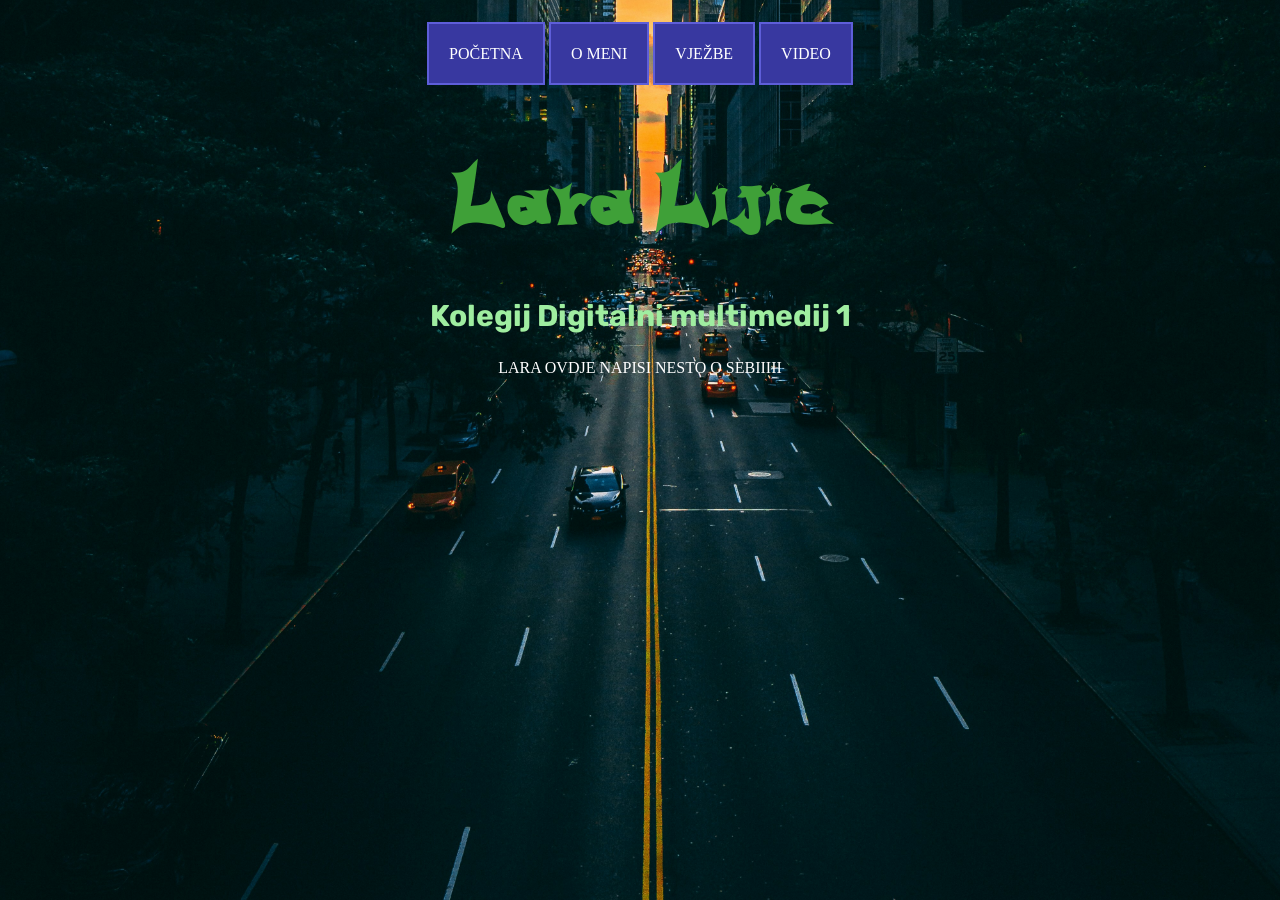
<file: index.html>
<!doctype html>
<html>
<head>
    <meta charset="utf-8">
    <title>Lara Lijić - Projektni zadatak 3</title>
    <link rel="stylesheet" href='stylesheet.css'>
    <style>
        @font-face {
            font-family: 'LaraLijic.ttf';
            src: url('../LaraLijic.ttf') format('truetype');
            font-weight: normal;
            font-style: normal;
        }


        ul {    
            padding: 20px; 
            margin-left: auto; 
            margin-right: auto;  
        } 
        li {    
            display: inline; 
            background-color: rgb(56, 56, 160);
            padding: 20px;
            border:2px solid rgb(94, 94, 217);
        }

		li:hover {
		 background: rgb(94, 94, 217);
		}
		
        li:active {
            background-color: rgb(56, 56, 160);
        } 
        
        li a {    
            color: white; 
            font-family: "Nunito"; 
            text-transform: uppercase;
        }

        li a:link {
            text-decoration: none;
        }

        li a:hover {
            text-decoration: 
			underline;
        }
		p {
        font-family: 'Nunito';
        font-size: normal;
        font-weight: 500;
        color: white;
		}	
    </style> 
</head>

<body>

    <nav>
        <ul>
			<li><a href="index.html">Početna</a></li>
            <li><a href="o_meni.html">O meni</a></li>
            <li><a href="vjezbe.html">Vježbe</a></li>
            <li><a href="video.html">Video</a></li>
        </ul>
    </nav>
	
    <div class="naslovi">
        <h1> Lara Lijić</h1>
        <h2>Kolegij Digitalni multimedij 1</h2>
		<div class="text">
			<p> LARA OVDJE NAPISI NESTO O SEBIIIII </p>
		</div>
    </div>
	
</body>
</html>
</file>
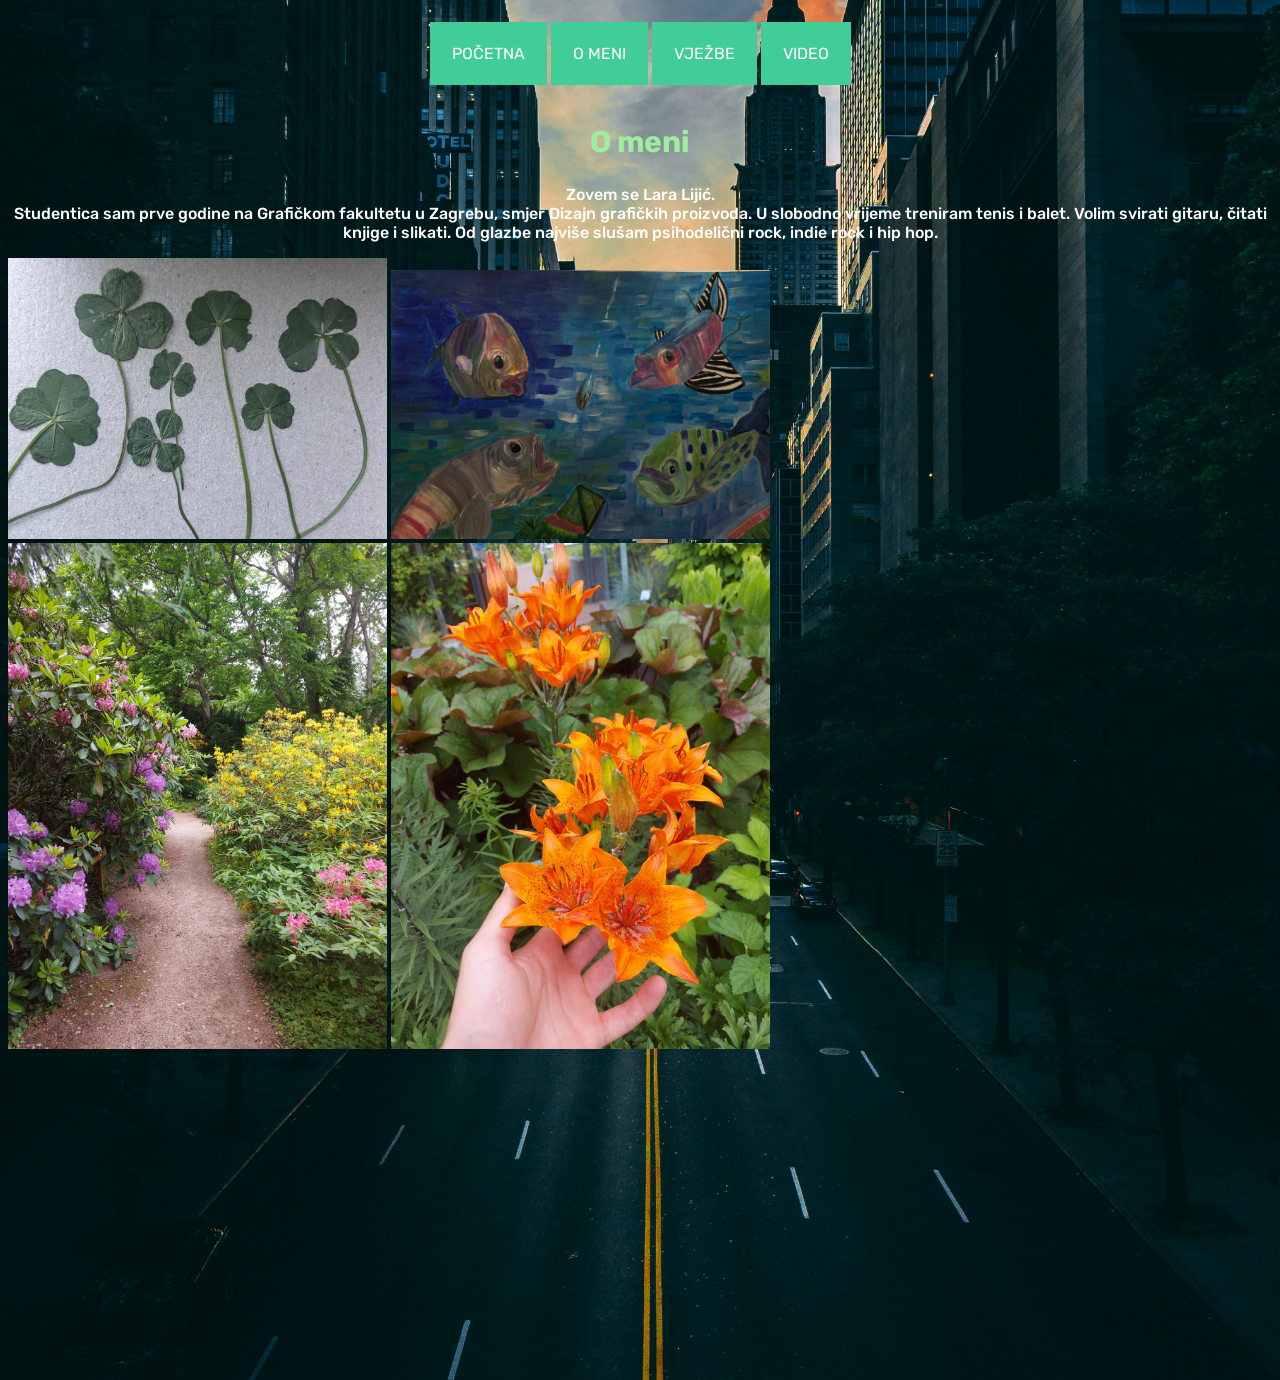
<file: o_meni.html>
<!doctype html>
<html>
<head>
<meta charset="utf-8">
<title>o meni</title>
	<link rel="stylesheet" href="stylesheet.css">
    <style>
        @font-face {
            font-family: 'LaraLijic.ttf';
            src: url('../font/LaraLijic.ttf') format('truetype');
            font-weight: normal;
            font-style: normal;
        }


        ul {    
            padding: 20px; 
            margin-left: auto; 
            margin-right: auto;  
        } 
        li {    
            display: inline; 
            background-color: rgb(64, 205, 151);
            padding: 20px;
            border:2px solid rgb(64, 205, 151);
        }

		li:hover {
		 background:rgb(27, 113, 80);
		}
		
        li:active {
            background-color: rgb(64, 205, 151);
        } 
        
        li a {    
            color: white; 
            font-family: "Rubik"; 
            text-transform: uppercase;
        }

        li a:link {
            text-decoration: none;
        }

        li a:hover {
            text-decoration: 
			underline;
        }
		p {
        font-family: 'Rubik';
        font-size: normal;
        font-weight: 500;
        color: white;
        text-align: center;
		}	
    </style> 
</head>

<body>

	
    <nav>
        <ul>
			<li><a href="index.html">Početna</a></li>
            <li><a href="o_meni.html">O meni</a></li>
            <li><a href="vjezbe.html">Vježbe</a></li>
            <li><a href="video.html">Video</a></li>
        </ul>
    </nav>
	 <div class="naslovi">
        <h2> O meni</h2>
	  <p>
        Zovem se Lara Lijić. <br>
        Studentica sam prve godine na Grafičkom fakultetu u Zagrebu, smjer Dizajn grafičkih proizvoda. U slobodno vrijeme treniram tenis i balet. Volim svirati gitaru, čitati knjige i slikati. Od glazbe najviše slušam psihodelični rock, indie rock i hip hop.
    </p>
	</div>
            <img src="slike/slika1.jpeg">
            <img src="slike/slika2.jpeg"><br>
            <img src="slike/slika3.jpeg"> 
            <img src="slike/slika4.jpeg"><br>
                
            <iframe width="560" height="315" src="https://www.youtube.com/embed/HyHNuVaZJ-k?si=QQ4EfyTrGHlZNnqG" title="YouTube video player" frameborder="0" allow="accelerometer; autoplay; clipboard-write; encrypted-media; gyroscope; picture-in-picture; web-share" referrerpolicy="strict-origin-when-cross-origin" allowfullscreen></iframe>    
		 
</body>
</html>
</file>
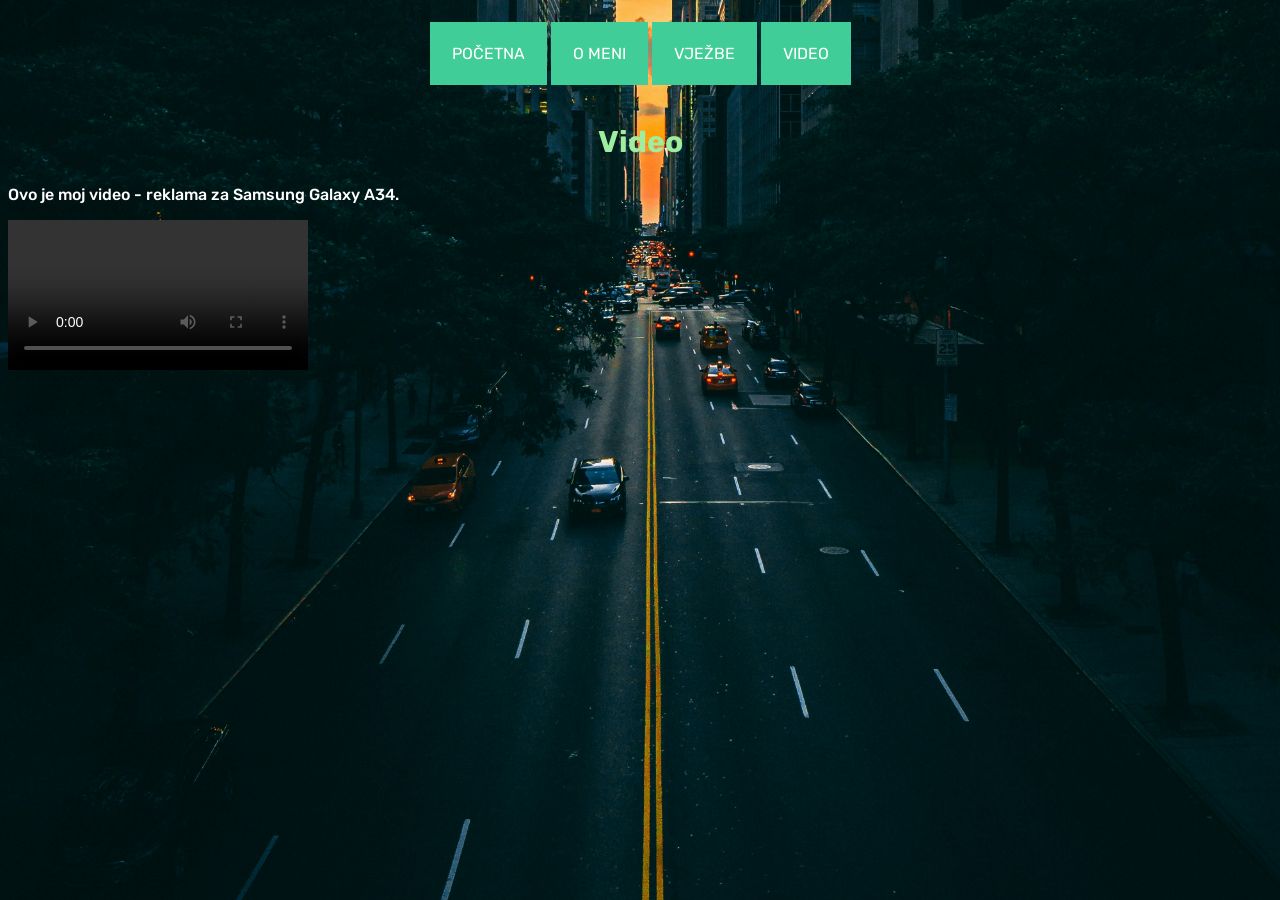
<file: video.html>
<!doctype html>
<html>
<head>
<meta charset="utf-8">
<title>video</title>
	 <link rel="stylesheet" href='stylesheet.css'>
    <style>
        @font-face {
            font-family: 'LaraLijic.ttf';
            src: url('../LaraLijic.ttf') format('truetype');
            font-weight: normal;
            font-style: normal;
        }


        ul {    
            padding: 20px; 
            margin-left: auto; 
            margin-right: auto;  
        } 
        li {    
            display: inline; 
            background-color: rgb(64, 205, 151);
            padding: 20px;
            border:2px solid rgb(64, 205, 151);
        }

		li:hover {
		 background:rgb(27, 113, 80);
		}
		
        li:active {
            background-color: rgb(64, 205, 151);
        } 
        
        li a {    
            color: white; 
            font-family: "Rubik"; 
            text-transform: uppercase;
        }

        li a:link {
            text-decoration: none;
        }

        li a:hover {
            text-decoration: 
			underline;
        }
		p {
        font-family: 'Rubik';
        font-size: normal;
        font-weight: 500;
        color: white;
		}	
    </style> 
</head>

<body>

    <nav>
        <ul>
			<li><a href="index.html">Početna</a></li>
            <li><a href="o_meni.html">O meni</a></li>
            <li><a href="vjezbe.html">Vježbe</a></li>
            <li><a href="video.html">Video</a></li>
        </ul>
    </nav>
	
	 <div class="naslovi">
        <h2> Video</h2>
	  <p>
        Ovo je moj video - reklama za Samsung Galaxy A34. 
     
    </p>
	</div>
	<div class="videozapis">
		<video controls>
			<source src="dokumenti/video.mp4" type="video/mp4">
		</video>
	</div>
</body>
</html>
</file>
<file: stylesheet.css>
@charset "utf-8";
/* CSS Document */
@import url('https://fonts.googleapis.com/css2?family=Rubik:ital,wght@0,300..900;1,300..900&display=swap');

@font-face {
    font-family: 'LaraLijic';
    src: url('LaraLijic.ttf') format('truetype');
    font-weight: normal;
    font-style: normal;
}

.naslovi h1 {
    font-family: 'LaraLijic';
    font-size: 500%;
    text-align: center;
    color: rgb(63, 160, 56);
    
}

.naslovi h2 {
    font-family: 'Rubik';
    text-align: center;
    color: rgb(159, 237, 160);
    font-size: 30px;
}

.naslovi h3 {
    font-family: 'Rubik';
    text-align: center;
    color: black;
}	
.naslovi h4 {
    font-family: 'Rubik';
    text-align: center;
    font-size: 50px;
    color: black;
}

body {
    background-image: url('slike/pozadina.jpg'); 
    background-size: cover;
    background-position: center;
    font-family: 'Rubik';
    font-size: 16px; 
	color:white;
    
}

img {
    width: 30%;
    height: 30%;
}
video.center {

    display: block;
    
    margin-left: auto;
    
    margin-right: auto;
    align-items: center;
    }

.text {
    text-align: center;
}

nav {
	display: flex;
	align-items: center;
}

ul {
	display:inline;
	align-items: center;
}

li:hover {
		 background: #38fdb5;
		}


.vjezbe p {
	color:white; 
}

.videozapis 
{
    display:flex;
    align-items: center;
	width: 50%;
	height: 50%;
}
</file>
